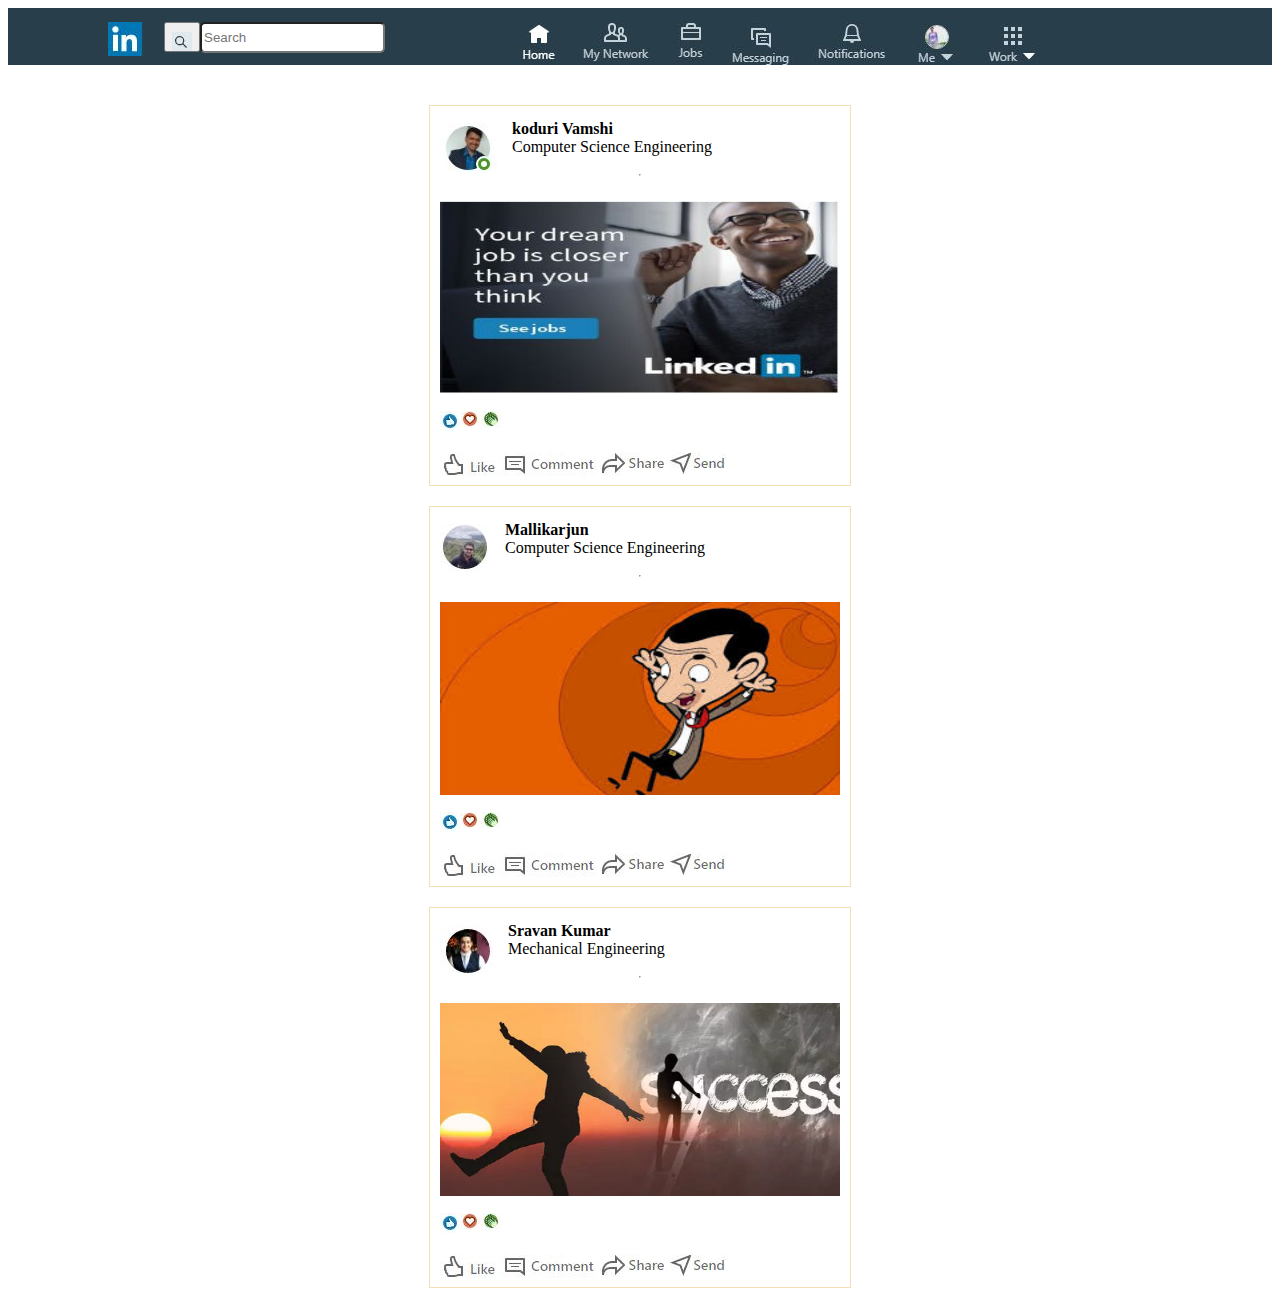
<file: index.html>
<!DOCTYPE html>
<html lang="en">
<head>
    <meta charset="UTF-8">
    <meta name="viewport" content="width=device-width, initial-scale=1.0">
    <link href="style.css" rel="stylesheet" type="text/css"/>
    <title>Linkedin</title>
</head>
<body>
    <div class="container">
        <div class="nav">
                <a href="/homepage.html" style="margin-left: 70px;"><img src="./images/linkedin.JPG"></a>
                <!-- <li><a href="#home">Home</a></li>
                <li><a href="#news">News</a></li> -->
                <button type="submit" class="btn-search"><img src="images/search.JPG"></button>
                <input class="search" placeholder="Search" style="height: 25px;margin-top:7px ;border: 2xp solid black;border-radius: 5px;" type="text">  
                <div class="con">
                <div><a href="#"><img src="images/home.JPG"></a></div>
                <div><a href="#"><img src="images/ne.JPG"></a></div>
                <div><a href="#" ><img src="images/job.JPG"></a></div>
                <div><a href="#" ><img src="images/msg.JPG"></a></div>
                <div><a href="#" ><img src="images/notifi.JPG"></a></div>
                <div><a href="#" ><img src="images/profile.JPG"></a></div>
            <div><a href="#"><img src="images/work.JPG"></a></div>
            </div>  
        </div>

        <div class="main">
            <div>
                <div class="header">
                        <div>
                            <img src="images/pic2.JPG">
                        </div>
                        <div style="margin-top: 4px;margin-left: 15px;">
                                <b>koduri Vamshi</b>
                                Computer Science Engineering
                        </div>
                </div>
                <hr>
                <div class="body">
                   <div>
                       <img width="400" src="images/body2.JPG">
                   </div>
                </div>
             
                <div class="middle">
                    <div>
                        <a  ><img src="images/smalllike.JPG"></a>
                    </div>
                    <div>
                        <a href="#"><img src="images/love.JPG"></a>
                    </div>
                    <div>
                        <a href="#"><img src="images/clap.JPG"></a>
                    </div>
                    <div>
                    </div>
                </div>
                
                <div class="footer">
                    <div>
                        <a id="like" href="#"><img id="li" src="images/like.JPG"></a>
                    </div>
                    <div>
                        <a id="comment" href="#"><img src="images/messsage.JPG"></a>
                    </div>
                    <div>
                        <a href="#"><img src="images/share.JPG"></a>
                    </div>
                    <div>
                        <a href="#"><img src="images/send.JPG"></a>
                    </div>
                </div>
                <div id="com" style="display: flex;flex-direction: column;margin-left: 50px;">

                </div>
                <div id="add" style="display: flex;flex-direction: column;">
                    
                </div>
            </div>
            
            <div>
                <div class="header">
                        <div>
                            <img src="images/pic1.JPG">
                        </div>
                        <div style="margin-top: 4px;margin-left: 15px;">
                                <b>Mallikarjun</b>
                                Computer Science Engineering
                        </div>
                </div>
                <hr>
                <div class="body">
                   <div>
                       <img width="400" src="images/download.jpg">
                   </div>
                </div>
             
                <div class="middle">
                    <div>
                        <a href="#"><img src="images/smalllike.JPG"></a>
                    </div>
                    <div>
                        <a href="#"><img src="images/love.JPG"></a>
                    </div>
                    <div>
                        <a href="#"><img src="images/clap.JPG"></a>
                    </div>
                    <div>
                    </div>
                </div>
                
                <div class="footer">
                    <div>
                        <a id="like2" href="#"><img id="li2" src="images/like.JPG"></a>
                    </div>
                    <div>
                        <a id="comment1" href="#"><img src="images/messsage.JPG"></a>
                    </div>
                    <div>
                        <a href="#"><img src="images/share.JPG"></a>
                    </div>
                    <div>
                        <a href="#"><img src="images/send.JPG"></a>
                    </div>
                </div>
                <div id="com1" style="display: flex;flex-direction: column;margin-left: 50px;">

                </div>
                <div id="add1" style="display: flex;flex-direction: column;">
                    
                </div>
            </div>
            <div>
                <div class="header">
                        <div>
                            <img src="images/pic3.JPG">
                        </div>
                        <div style="margin-top: 4px;margin-left: 15px;">
                                <b>Sravan Kumar</b>
                                Mechanical Engineering
                        </div>
                </div>
                <hr>
                <div class="body">
                   <div>
                       <img width="400" src="images/body3.jpg">
                   </div>
                </div>
             
                <div class="middle">
                    <div>
                        <a href="#"><img src="images/smalllike.JPG"></a>
                    </div>
                    <div>
                        <a href="#"><img src="images/love.JPG"></a>
                    </div>
                    <div>
                        <a href="#"><img src="images/clap.JPG"></a>
                    </div>
                    <div>
                    </div>
                </div>
                
                <div class="footer">
                    <div>
                        <a  id="like1" href="#"><img id="li1" src="images/like.JPG"></a>
                    </div>
                    <div>
                        <a  id="comment2" href="#"><img src="images/messsage.JPG"></a>
                    </div>
                    <div>
                        <a href="#"><img src="images/share.JPG"></a>
                    </div>
                    <div>
                        <a href="#"><img src="images/send.JPG"></a>
                    </div>
                </div>
                <div id="com2" style="display: flex;flex-direction: column;margin-left: 50px;">

                </div>
                <div id="add2" style="display: flex;flex-direction: column;">
                    
                </div>
            </div>
            
    
        </div>
        
    <script src="script.js"></script>
</body>
</html>
</file>
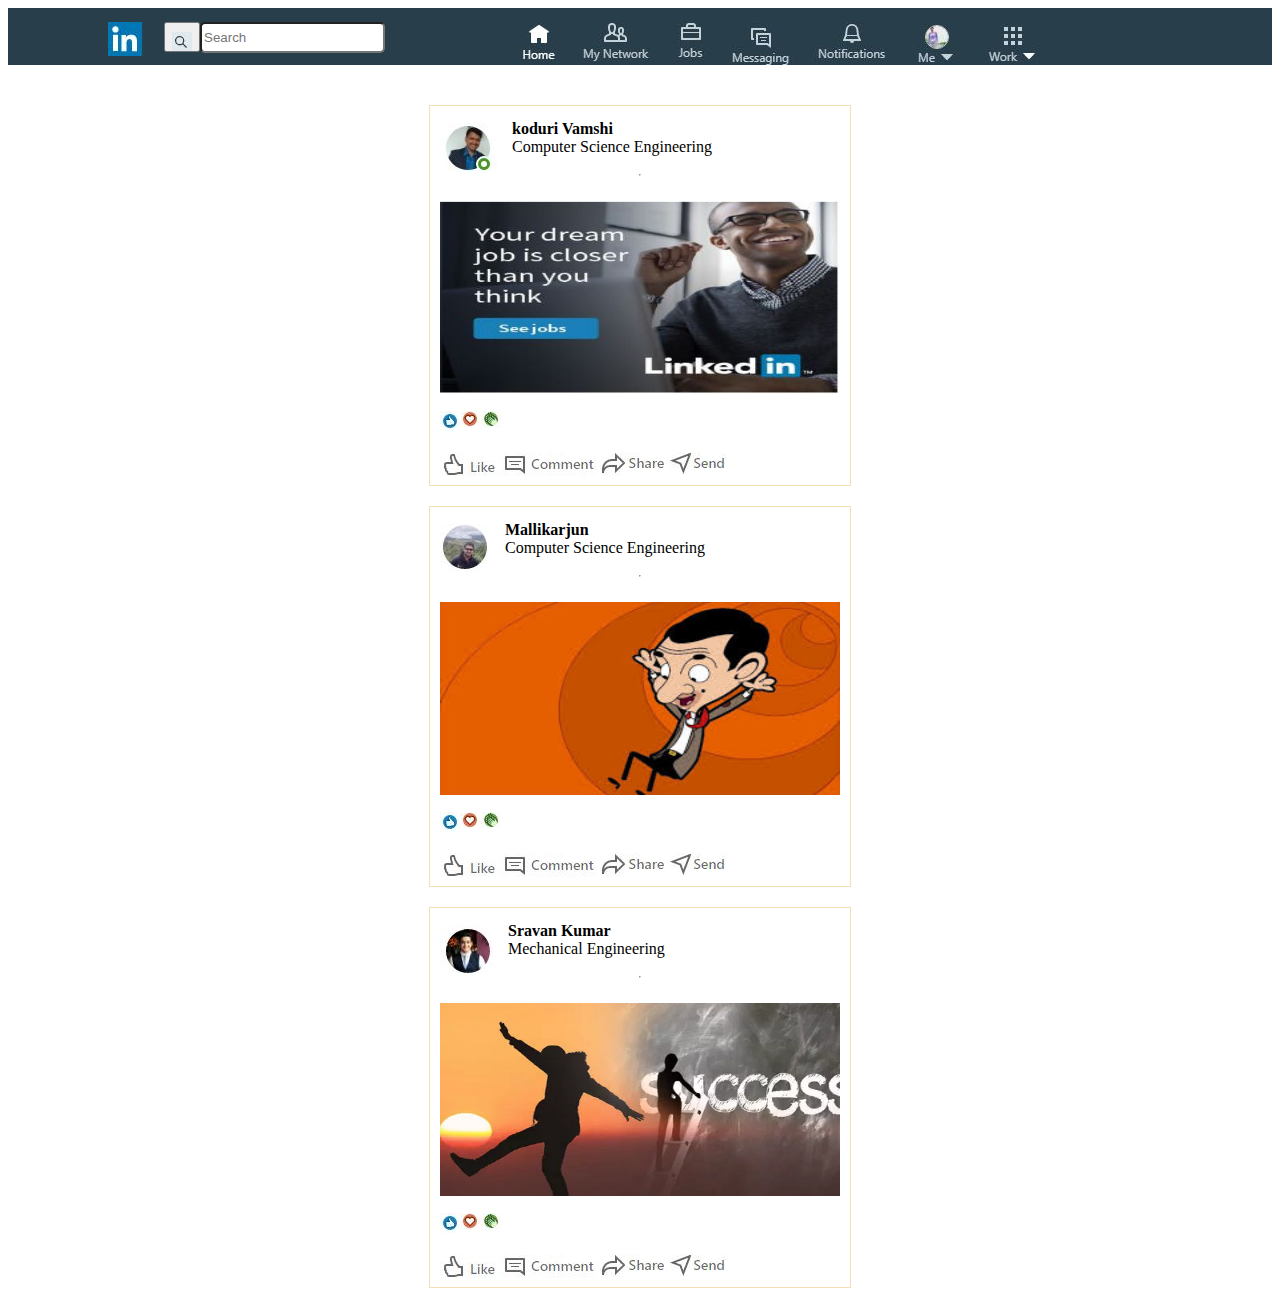
<file: homepage.html>
<!DOCTYPE html>
<html lang="en">
<head>
    <meta charset="UTF-8">
    <meta name="viewport" content="width=device-width, initial-scale=1.0">
    <link href="/style.css" rel="stylesheet" type="text/css"/>
    <title>Linkedin</title>
</head>
<body>
    <div class="container">
        <div class="nav">
                <a href="/homepage.html" style="margin-left: 70px;"><img src="./images/linkedin.JPG"></a>
                <!-- <li><a href="#home">Home</a></li>
                <li><a href="#news">News</a></li> -->
                <button type="submit" class="btn-search"><img src="images/search.JPG"></button>
                <input class="search" placeholder="Search" style="height: 25px;margin-top:7px ;border: 2xp solid black;border-radius: 5px;" type="text">  
                <div class="con">
                <div><a href="#"><img src="images/home.JPG"></a></div>
                <div><a href="#"><img src="images/ne.JPG"></a></div>
                <div><a href="#" ><img src="images/job.JPG"></a></div>
                <div><a href="#" ><img src="images/msg.JPG"></a></div>
                <div><a href="#" ><img src="images/notifi.JPG"></a></div>
                <div><a href="#" ><img src="images/profile.JPG"></a></div>
            <div><a href="#"><img src="images/work.JPG"></a></div>
            </div>  
        </div>

        <div class="main">
            <div>
                <div class="header">
                        <div>
                            <img src="images/pic2.JPG">
                        </div>
                        <div style="margin-top: 4px;margin-left: 15px;">
                                <b>koduri Vamshi</b>
                                Computer Science Engineering
                        </div>
                </div>
                <hr>
                <div class="body">
                   <div>
                       <img width="400" src="images/body2.JPG">
                   </div>
                </div>
             
                <div class="middle">
                    <div>
                        <a  ><img src="images/smalllike.JPG"></a>
                    </div>
                    <div>
                        <a href="#"><img src="images/love.JPG"></a>
                    </div>
                    <div>
                        <a href="#"><img src="images/clap.JPG"></a>
                    </div>
                    <div>
                    </div>
                </div>
                
                <div class="footer">
                    <div>
                        <a id="like" href="#"><img id="li" src="images/like.JPG"></a>
                    </div>
                    <div>
                        <a id="comment" href="#"><img src="images/messsage.JPG"></a>
                    </div>
                    <div>
                        <a href="#"><img src="images/share.JPG"></a>
                    </div>
                    <div>
                        <a href="#"><img src="images/send.JPG"></a>
                    </div>
                </div>
                <div id="com" style="display: flex;flex-direction: column;margin-left: 50px;">

                </div>
                <div id="add" style="display: flex;flex-direction: column;">
                    
                </div>
            </div>
            
            <div>
                <div class="header">
                        <div>
                            <img src="images/pic1.JPG">
                        </div>
                        <div style="margin-top: 4px;margin-left: 15px;">
                                <b>Mallikarjun</b>
                                Computer Science Engineering
                        </div>
                </div>
                <hr>
                <div class="body">
                   <div>
                       <img width="400" src="/images/download.jpg">
                   </div>
                </div>
             
                <div class="middle">
                    <div>
                        <a href="#"><img src="images/smalllike.JPG"></a>
                    </div>
                    <div>
                        <a href="#"><img src="images/love.JPG"></a>
                    </div>
                    <div>
                        <a href="#"><img src="images/clap.JPG"></a>
                    </div>
                    <div>
                    </div>
                </div>
                
                <div class="footer">
                    <div>
                        <a id="like2" href="#"><img id="li2" src="images/like.JPG"></a>
                    </div>
                    <div>
                        <a id="comment1" href="#"><img src="images/messsage.JPG"></a>
                    </div>
                    <div>
                        <a href="#"><img src="images/share.JPG"></a>
                    </div>
                    <div>
                        <a href="#"><img src="images/send.JPG"></a>
                    </div>
                </div>
                <div id="com1" style="display: flex;flex-direction: column;margin-left: 50px;">

                </div>
                <div id="add1" style="display: flex;flex-direction: column;">
                    
                </div>
            </div>
            <div>
                <div class="header">
                        <div>
                            <img src="images/pic3.JPG">
                        </div>
                        <div style="margin-top: 4px;margin-left: 15px;">
                                <b>Sravan Kumar</b>
                                Mechanical Engineering
                        </div>
                </div>
                <hr>
                <div class="body">
                   <div>
                       <img width="400" src="images/body3.jpg">
                   </div>
                </div>
             
                <div class="middle">
                    <div>
                        <a href="#"><img src="images/smalllike.JPG"></a>
                    </div>
                    <div>
                        <a href="#"><img src="images/love.JPG"></a>
                    </div>
                    <div>
                        <a href="#"><img src="images/clap.JPG"></a>
                    </div>
                    <div>
                    </div>
                </div>
                
                <div class="footer">
                    <div>
                        <a  id="like1" href="#"><img id="li1" src="images/like.JPG"></a>
                    </div>
                    <div>
                        <a  id="comment2" href="#"><img src="images/messsage.JPG"></a>
                    </div>
                    <div>
                        <a href="#"><img src="images/share.JPG"></a>
                    </div>
                    <div>
                        <a href="#"><img src="images/send.JPG"></a>
                    </div>
                </div>
                <div id="com2" style="display: flex;flex-direction: column;margin-left: 50px;">

                </div>
                <div id="add2" style="display: flex;flex-direction: column;">
                    
                </div>
            </div>
            
    
        </div>
        
    <script src="script.js"></script>
</body>
</html>
</file>
<file: style.css>
ul {
    list-style-type: none;
    margin: 0;
    padding-bottom: 0;
    overflow: hidden;
    background-color:#283e4a;
    display: inline;
  }
  .nav{
    padding: 0 30px;
    background: #283e4a;
    border-top: none;
    box-shadow: none;
    height: 40px;
    display:flex;
    list-style-type: none;
    margin: 0;
    padding-bottom: 10px;
    overflow: hidden;
    padding-top: 7px;
  }
 .nav a:hover{
   background:white;
 }
  img{
      padding-top: 7px;
  }
 .btn-search{
    margin-left: 20px;
    margin-top: 7px;
    cursor: pointer;
    height:30px;
 }
 .search{
  
 }


  li {
    float: left;
  }
  
  li a, .dropbtn {
    display: inline-block;
    color: white;
    text-align: center;
    padding: 14px 16px;
    text-decoration: none;
  }
  
  li a:hover, .dropdown:hover .dropbtn {
    background-color: red;
  }
  .con{
    display: flex;
    justify-content: flex-end;
    margin-left: 130px;
  }
  .con>div{
    text-align: center;
    display: flex;
    margin-right: 20px;
    margin-bottom: 10px;
  }
.main{margin-top: 20px;
  display:flex;
  flex-direction: column;
  align-items: center;
}
.main>div{
  display:flex;
  border: 1px solid wheat;
  height:auto;
  width:400px;
  padding-left: 10px;
  padding-top: 10px;
  padding-right: 10px;
  flex-direction: column;
  margin-top: 20px;
}
.header{
  display: flex;
  height:50px;
}
.header>div{
  display: flex;
  flex-direction: column;
}
.body{
  display:flex;
  padding-top:10px;
}
.body>div{
  display: flex;
  height: 200px;
}
.footer{
  display:flex;
  padding-top:10px;
}
.footer>div{
  display: flex;
}
.middle{
  display:flex;
  padding-top:10px;
}
.middle>div{
  display: flex;
}
</file>
